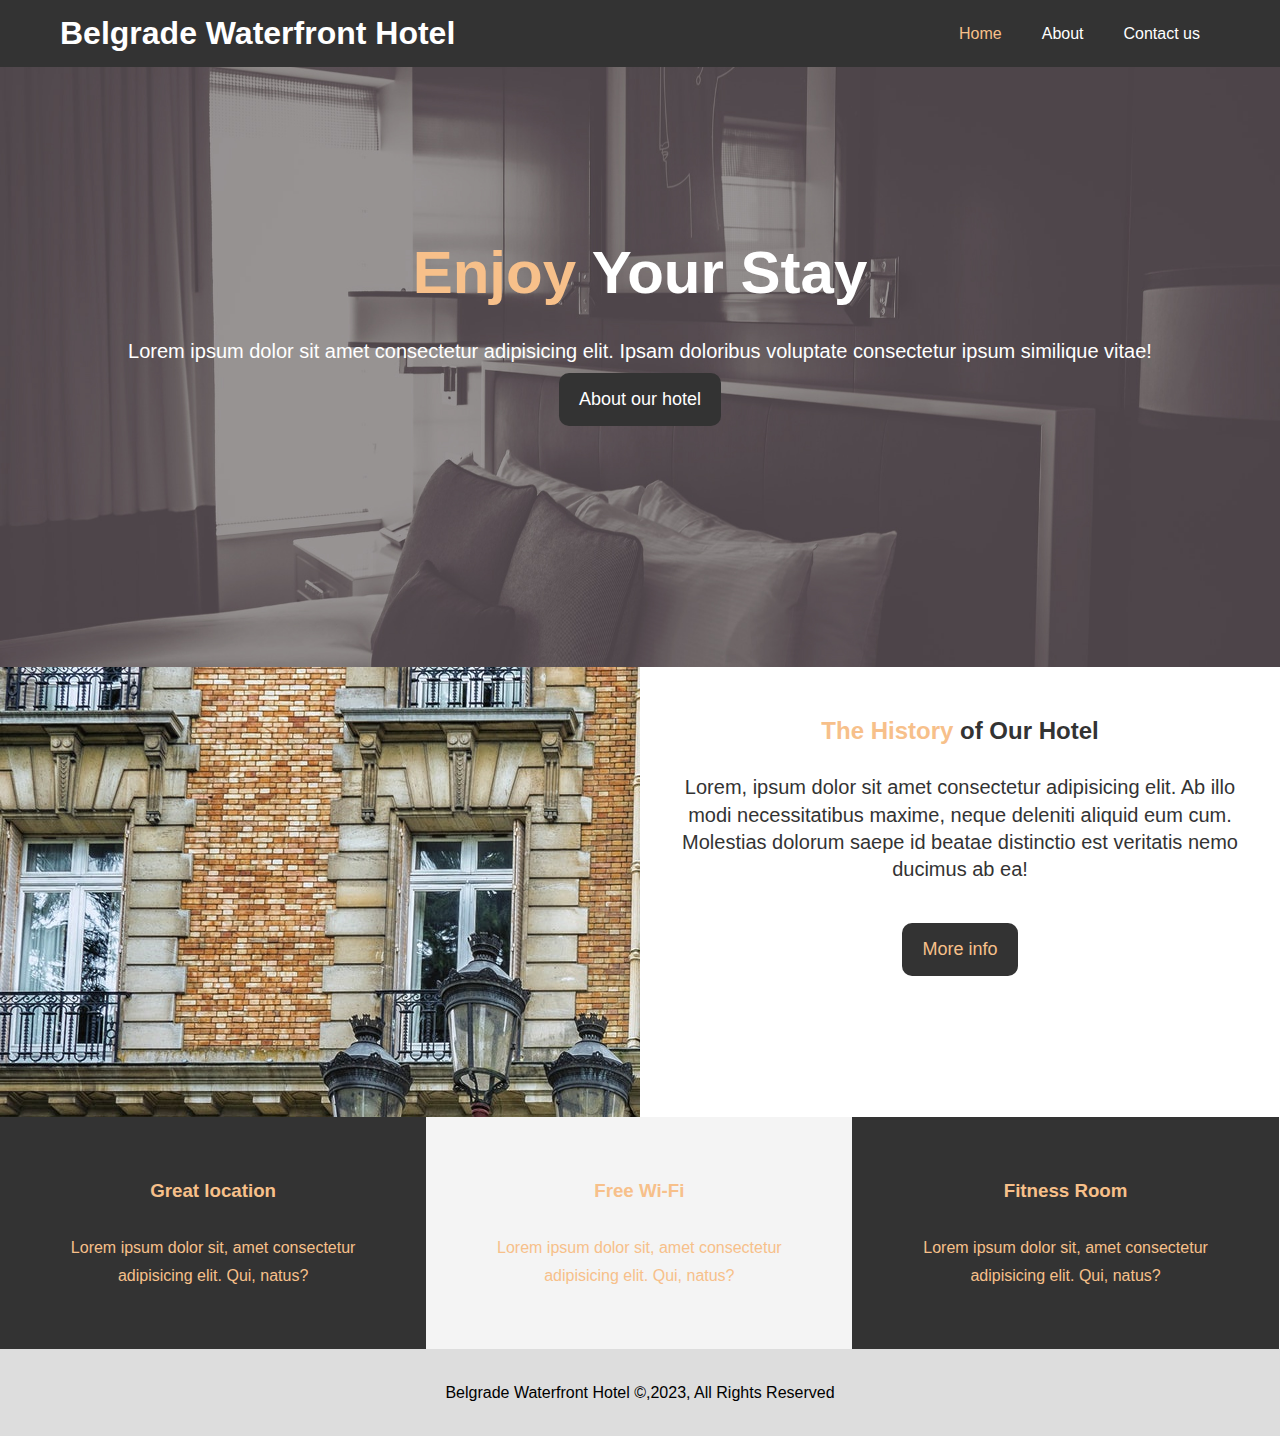
<file: Hotel Website/index.html>
<!DOCTYPE html>
<html lang="en">
<head>
    <meta charset="UTF-8">
    <meta http-equiv="X-UA-Compatible" content="IE=edge">
    <meta name="viewport" content="width=device-width, initial-scale=1.0">
    <meta name="discription" content="Welcome to out hotel in Belgrade">
    <meta name="keywords" content="hotel,serbia,belgrade hotels,belgrade,serbia">
    
    <link rel="stylesheet" href="css/style.css">
    <link rel="stylesheet" media="screen and (max-width:768px)" href="css/mobile.css">

    <title>Belgrade Waterfront Hotel ~ Welcome</title>
</head>
<body>
    <nav id="navbar">
        <div class="container">
            <h1 class="logo"><a href="index.html">Belgrade Waterfront Hotel</a></h1>
        <ul>
            <li><a class="curent" href="index.html">Home</a></li>
        <li><a href="about.html">About</a></li>
        <li><a href="contact.html">Contact us</a></li>
        </ul>
        </div>
        
    </nav>
    <div id="showcase">
        <div class="container">
            <div class="showcase-content">
                <h1><span class="text-primary" >Enjoy</span> Your Stay</h1>
                <p class="lead" >Lorem ipsum dolor sit amet consectetur adipisicing elit. Ipsam doloribus voluptate consectetur ipsum similique vitae!</p>
                <a class="btn" href="about.html">About our hotel</a>
            </div>
        </div>
    </div>
</header>
        <section id="home-info" class="bg-dark">
            <div class="info-img"></div>
            <div class="info-content">
                <h2><span class="text-primary" >The History</span>  of Our Hotel</h2>
                <p>Lorem, ipsum dolor sit amet consectetur adipisicing elit. Ab illo modi necessitatibus maxime, neque deleniti aliquid eum cum. Molestias dolorum saepe id beatae distinctio est veritatis nemo ducimus ab ea!</p>
                <a href="about.html" class="btn btn-light">More info</a>
            </div>
        </section>
    <section id="features">
        <div class="box bg-primary"><h3>Great location</h3>
            <p>Lorem ipsum dolor sit, amet consectetur adipisicing elit. Qui, natus?</p>
        </div>
        <div class="box bg-light"><h3>Free Wi-Fi</h3>
            <p>Lorem ipsum dolor sit, amet consectetur adipisicing elit. Qui, natus?</p>
        </div>
        <div class="box bg-primary"><h3>Fitness Room</h3>
            <p>Lorem ipsum dolor sit, amet consectetur adipisicing elit. Qui, natus?</p>
        </div>
    </section>
    <div class="clr"></div>
    <footer id="main-footer">
        <p>Belgrade Waterfront Hotel &copy,2023, All Rights Reserved  </p>

    </footer>
</body>
</html>
</file>
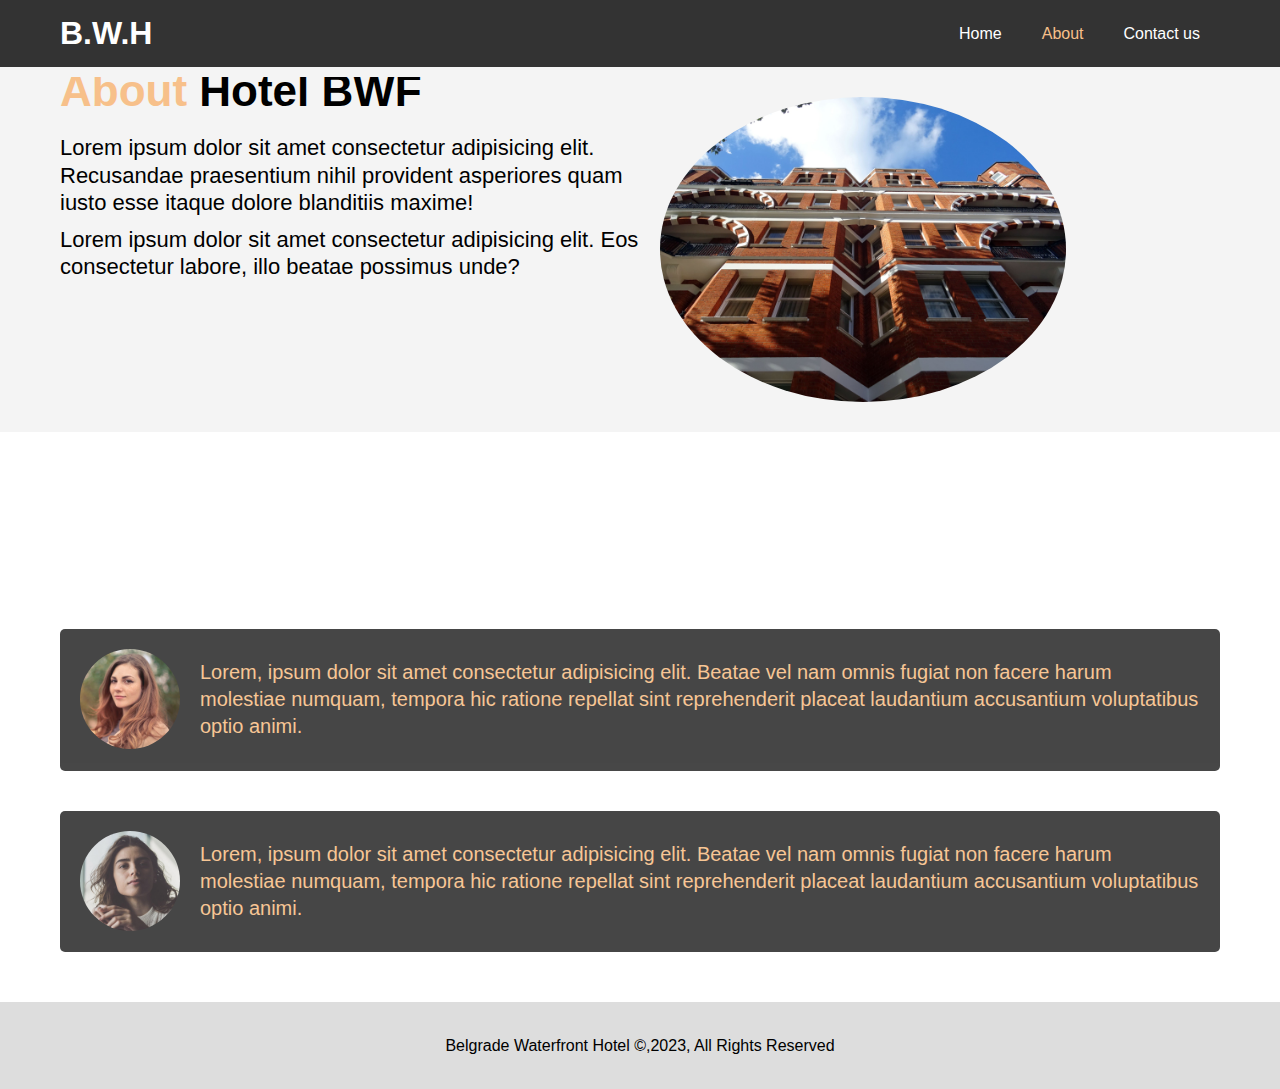
<file: Hotel Website/about.html>
<!DOCTYPE html>
<html lang="en">
<head>
    <meta charset="UTF-8">
    <meta http-equiv="X-UA-Compatible" content="IE=edge">
    <meta name="viewport" content="width=device-width, initial-scale=1.0">
    <meta name="discription" content="Welcome to out hotel in Belgrade">
    <meta name="keywords" content="hotel,serbia,belgrade hotels,belgrade,serbia">
    
    <link rel="stylesheet" href="css/style.css">
    <link rel="stylesheet" media="screen and (max-width:768px)" href="css/mobile.css">


    <title>Belgrade Waterfront Hotel ~ About</title>
</head>
<body>
    <header>
        <nav id="navbar">
            <div class="container">
                <h1 class="logo"><a href="index.html">B.W.H</a></h1>
            <ul>
                <li><a href="index.html">Home</a></li>
            <li><a class="curent" href="about.html">About</a></li>
            <li><a href="contact.html">Contact us</a></li>
            </ul>
            </div>
            
        </nav>
    </header>
    <section id="about-info" class="bg-light py-3">
        <div class="container">
            <div class="info-left">
                <h1 class="l-heading"><span class="text-primary">About</span> Hotel BWF</h1>
                <p>Lorem ipsum dolor sit amet consectetur adipisicing elit. Recusandae praesentium nihil provident asperiores quam iusto esse itaque dolore blanditiis maxime!</p>
                <p>Lorem ipsum dolor sit amet consectetur adipisicing elit. Eos consectetur labore, illo beatae possimus unde?</p>   </div>
                <div class="info-right">
                    <img src="./pic/photo-2.jpg" alt="hotel">
                </div>
            
        </div>
    </section>
    <section id="testimonials" class="py-3">
        <div class="container">
            <h2 class="l-heading">What did out dear guests say about Us:</h2>
            <div class="testimonial bg-primary">
                <img src="./pic/person-1.jpg" alt="Natasa">
                <p>Lorem, ipsum dolor sit amet consectetur adipisicing elit. Beatae vel nam omnis fugiat non facere harum molestiae numquam, tempora hic ratione repellat sint reprehenderit placeat laudantium accusantium voluptatibus optio animi.</p>
            </div>
            <div class="testimonial bg-primary">
                <img src="./pic/person-2.jpg" alt="Natasa">
                <p>Lorem, ipsum dolor sit amet consectetur adipisicing elit. Beatae vel nam omnis fugiat non facere harum molestiae numquam, tempora hic ratione repellat sint reprehenderit placeat laudantium accusantium voluptatibus optio animi.</p>
            </div>
        </div>
    </section>
            
            
    <div class="clr"></div>
    <footer id="main-footer">
        <p>Belgrade Waterfront Hotel &copy,2023, All Rights Reserved  </p>

    </footer>
</body>
</html>
</file>
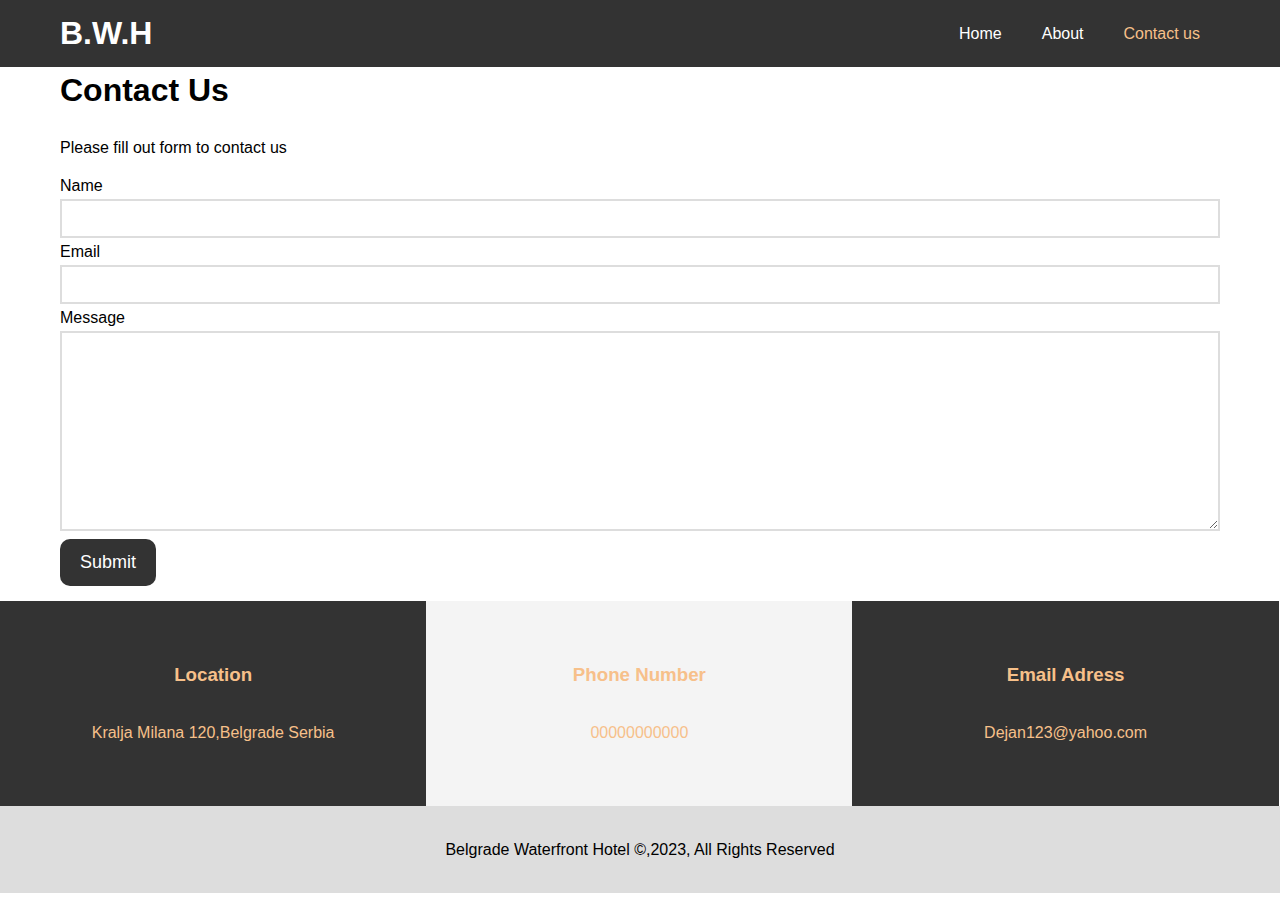
<file: Hotel Website/contact.html>
<!DOCTYPE html>
<html lang="en">
<head>
    <meta charset="UTF-8">
    <meta http-equiv="X-UA-Compatible" content="IE=edge">
    <meta name="viewport" content="width=device-width, initial-scale=1.0">
    <meta name="discription" content="Welcome to out hotel in Belgrade">
    <meta name="keywords" content="hotel,serbia,belgrade hotels,belgrade,serbia">
    
    <link rel="stylesheet" href="css/style.css">
    <link rel="stylesheet" media="screen and (max-width:768px)" href="css/mobile.css">

    <title>Belgrade Waterfront Hotel ~ Contact</title>
</head>
<body>
    <header>
        <nav id="navbar">
            <div class="container">
                <h1 class="logo"><a href="index.html">B.W.H</a></h1>
            <ul>
                <li><a href="index.html">Home</a></li>
            <li><a  href="about.html">About</a></li>
            <li><a class="curent" href="contact.html">Contact us</a></li>
            </ul>
            </div>
            
        </nav>
    </header>
    
    <section id="contact-form" class="py-3">
        <div class="container">
            <h1 class="l-heading"><span>Contact</span> Us</h1>
            <p>Please fill out form to contact us</p>
            <form action="progress">
                <div class="main-group">
                    <label for="name">Name</label>
                    <input type="text" name="name" id="name">
                </div>
                <div class="main-group">
                    <label for="email">Email</label>
                    <input type="email" name="email" id="email">
                </div>
                <div class="main-group">
                    <label for="message">Message</label>
                    <textarea name="message" id="message" cols="30" rows="10"></textarea> 
                </div>
                <button class="btn">Submit</button>
            </form>
        </div>
    </section>
    <section id="features">
        <div class="box bg-primary"><h3>Location</h3>
            <p>Kralja Milana 120,Belgrade Serbia</p>
        </div>
        <div class="box bg-light"><h3>Phone Number</h3>
            <p>00000000000</p>
        </div>
        <div class="box bg-primary"><h3>Email Adress</h3>
            <p>Dejan123@yahoo.com</p>
        </div>
    </section>

            
    <div class="clr"></div>
    <footer id="main-footer">
        <p>Belgrade Waterfront Hotel &copy,2023, All Rights Reserved  </p>

    </footer>
</body>
</html>
</file>
<file: Hotel Website/css/style.css>
:root{
    --white:#fff;
    --gray:#333;
    --orange:#f7c08a;
}

*{
    margin: 0;
    padding: 0;
    box-sizing: border-box;
}
body{
    font-family: 'Segoe UI', Tahoma, Geneva, Verdana, sans-serif;
    line-height: 1.7em;
}
a{
    color:var(--gray);
    text-decoration: none;
}
h1,h2,h3{
    padding-bottom: 20px;
}
p{
    margin: 10px 0px;
}
/*Utility classes*/
.container{
    margin: auto;
    max-width: 1200px;
    overflow: auto;
    padding: 0 20px
}
/*Padding*/
.py-1{
    padding: 10px 0;
}
.py-2{
    padding: 10px 0;
}
.py-3{
    padding: 10px 0;
}
.text-primary{
    color:var(--orange);
}
.lead{
    font-size: 20px;
}
.bg-dark{
    background: var(--gray);
    color: #333;
}
.bg-light{
    background: #f4f4f4;
    color:var(--orange)
}
.bg-primary{
    background: var(--gray);
    color:var(--orange);
}
/*Navbar*/
#navbar{
    background-color:var(--gray);
    color:var(--white);
    overflow: auto;
}
#navbar a{
    color:var(--white);
}
#navbar h1{
    float:left;
    padding-top:20px
}
#navbar ul{
    list-style: none;
    float:right;
}
#navbar ul li {
    float: left;
}
#navbar ul li a{
    display: block;
    padding: 20px;
    text-align: center;
}
#navbar ul li a.curent,
#navbar ul li a:hover {
    background-color:var(--gray);
    color:var(--orange);
}
/*showcase*/
#showcase{
    background: url(../pic/showcase.jpg) no-repeat center/cover;
    height: 600px;
}
#showcase .showcase-content{
    color:var(--white);
    text-align: center;
    padding-top: 170px;
}
#showcase .showcase-content h1{
    font-size: 60px;
    line-height: 1.2em;
}
#showcase .showcase-content p{
    font-size: 20px;
    line-height: 1.2em;
}
.btn{
    display:inline-block ;
    font-size: large;
    color: var(--white);
    background-color:var(--gray) ;
    padding: 13px 20px;
    border: none;
    cursor: pointer;
    border-radius: 10px;
}
.btn:hover{
    background:#f7c08a ;
    color:var(--gray);
}
.btn-light{
    background: var(--gray);
    color:var(--orange);
    overflow: auto;
}

/*Home Info*/
#home-info{
    height: 450px;
    background-color: var(--white);
}
#home-info .info-img{
    float:left;
    width: 50%;
    background: url('../pic/photo-1.jpg') no-repeat;
    min-height: 100%;
}
#home-info .info-content{
    float: right;
    width: 50%;
    height: 100%;
    text-align: center;
    padding: 50px 30px;
    overflow: hidden;
}
#home-info .info-content p{
    padding-bottom:30px;
    font-size: 20px;
}

/*Features*/
.box{
    float:left;
    width: 33.3%;
    padding: 50px;
    text-align: center;
}
.box h3{
    margin-top: 10px;
}
/*Footer*/
#main-footer{
    text-align: center;
    background-color: #ddd;
    padding: 20px;
}
.clr{
    clear:both;
}


/*About info*/
#about-info{
    background-color: #f4f4f4;
    color:#000;
}
#about-info .info-right{
    float: right;
    width: 50%;
    min-height: 100%;
}
#about-info .info-right img{
    display: block;
    width: 70%;
    border-radius: 50%;
    margin: 20px;
}
#about-info .info-left{
    float: left;
    width: 50%;
    min-height: 100%;
    font-size: 22px;

}
#testimonials{
    height: 100%;
    background-image: url('../pic/test-bg.jpg') no-repeat center center/cover;
    padding-top: 100px;
}
#testimonials h2{
    color:#fff;
    text-align: center;
    padding-bottom: 70px;
    font-size: 30px;
}
#testimonials p{
    font-size: 20px;
}
#testimonials .testimonial{
    padding: 20px;
    margin-bottom: 40px;
    border-radius: 5px;
    opacity: 0.9;
}
#testimonials .testimonial img{
    width: 100px;
    float:left;
    margin-right: 20px;
    border-radius: 50%;
}
/*Contact form*/
#contact-form .form-group{
    margin-bottom: 20px;
}
#contact-form{
    display: block;
    margin-bottom: 5px;
}
#contact-form input,
#contact-form textarea{
    width:100%;
    padding: 10px;
    border: 2px solid #ddd;
}
#contact-form textarea{
    height: 200px;
}
#contact-form input:focus,
#contact-form textarea:focus{
    outline:none;
    border-color: #4169e1;
}
</file>
<file: Hotel Website/css/mobile.css>
#navbar .logo{
    float: none;
    text-align: center;
}

#navbar ul,#navbar ul li {
    float:none;
}
#navbar ul li a{
    padding: 5px;
    border-bottom:#444 dotted 1px;
}
#home-info .info-img{
    display: none;
}
#home-info .info-content{
    float: none;
    width:100% ;
}
.box{
    width: 100%;
    float: none;
}
#about-info .info-right,
#about-info .info-left{
    float: none;
    width: 100%;
}

#about-info{
    margin-top: 30px ;
}
.l-heading{
    text-align: center;
    line-height: 1.2em;
}
#testimonials{
    width: 100%;
    float: none;
}
#contact-info .box{
    border-bottom: #ddd dotted 1px;
}
</file>
